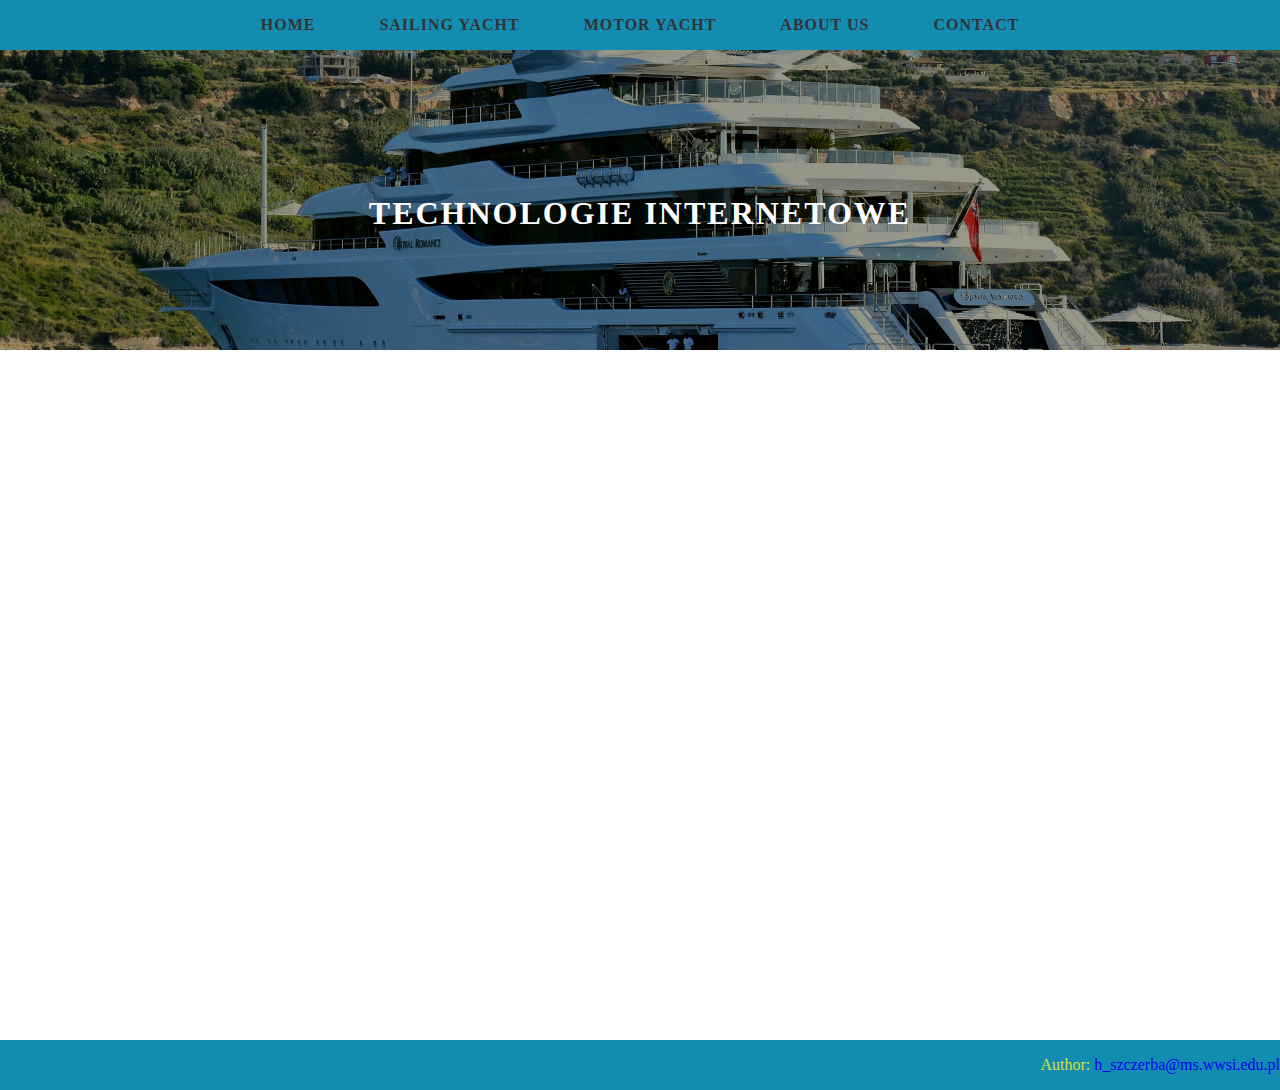
<file: Index.html>
<!DOCTYPE html>
<html lang="pl">

<head>
    <meta charset="UTF-8">
    <meta http-equiv="X-UA-Compatible" content="IE=edge">
    <meta name="viewport" content="width=device-width, initial-scale=1.0">
    <title>Hubert Szczerba 8910 z706</title>
    <link rel="stylesheet" href="./css/main.css">
</head>

<body>
    <nav class="nav">
        <ul>
            <li class="nav-item"><a href="Index.html">Home</a></li>
            <li class="nav-item"><a href="Sailing_Yacht.html">Sailing Yacht</a></li>
            <li class="nav-item"><a href="Motor_Yacht.html">Motor Yacht</a></li>
            <li class="nav-item"><a href="About_Us.html">About Us</a></li>
            <li class="nav-item"><a href="Contact.html">Contact</a></li>
        </ul>
    </nav>

    <header>
        <div class="header-img">
            <div class="header-txt">
                <h1>Technologie internetowe</h1>
            </div>
            <div class="header-bg"></div>
        </div>
    </header>

    <iframe 
    src="https://www.youtube.com/embed/tyVXiSEpMVI?ab_channel=YachtAddiction">
    </iframe>

    <footer>
        <p> Author:
            <span> <a href="mailto:h_szczerba@ms.wwsi.edu.pl" target="_blank">h_szczerba@ms.wwsi.edu.pl</a></span>
        </p>
    </footer>

<!-- DODAJE JS -->
<script src="js\js.js"></script>
</body>
</html>
</file>
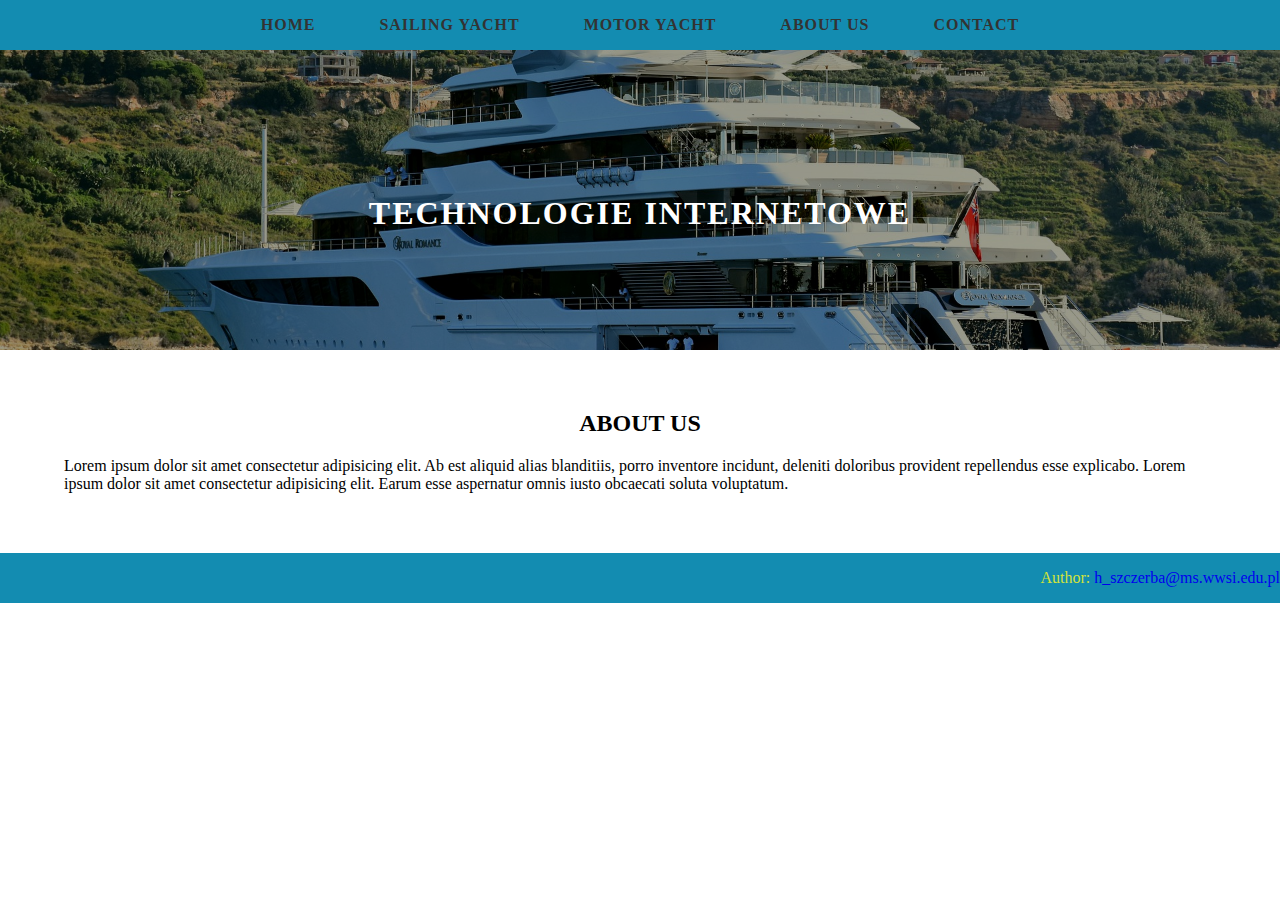
<file: About_Us.html>
<!DOCTYPE html>
<html lang="pl">



<head>
    <meta charset="UTF-8">
    <meta http-equiv="X-UA-Compatible" content="IE=edge">
    <meta name="viewport" content="width=device-width, initial-scale=1.0">
    <title>Hubert Szczerba 8910 z706</title>
    <link rel="stylesheet" href="./css/main.css">
</head>



<body>
    <nav class="nav">
        <ul>
            <li class="nav-item"><a href="Index.html">Home</a></li>
            <li class="nav-item"><a href="Sailing_Yacht.html">Sailing Yacht</a></li>
            <li class="nav-item"><a href="Motor_Yacht.html">Motor Yacht</a></li>
            <li class="nav-item"><a href="About_Us.html">About Us</a></li>
            <li class="nav-item"><a href="Contact.html">Contact</a></li>
        </ul>
    </nav>


    <header>
        <div class="header-img">
            <div class="header-txt">
                <h1>Technologie internetowe</h1>
            </div>
            <div class="header-bg"></div>
        </div>
    </header>



    <main>
        <section class="about-us">
            <h2 class="section-title">about us</h2>
            <p class="about-us-info">Lorem ipsum dolor sit amet consectetur adipisicing elit. Ab est aliquid alias
                blanditiis, porro inventore incidunt, deleniti doloribus provident repellendus esse explicabo.
            Lorem ipsum dolor sit amet consectetur adipisicing elit. Earum esse aspernatur omnis iusto obcaecati soluta voluptatum.</p>
        </section>
    </main>



    <footer>
        <p> Author:
            <span> <a href="mailto:h_szczerba@ms.wwsi.edu.pl" target="_blank">h_szczerba@ms.wwsi.edu.pl</a></span>
        </p>
    </footer>

<!-- DODAJE JS -->
<script src="js\js.js"></script>
</body>
</html>
</file>
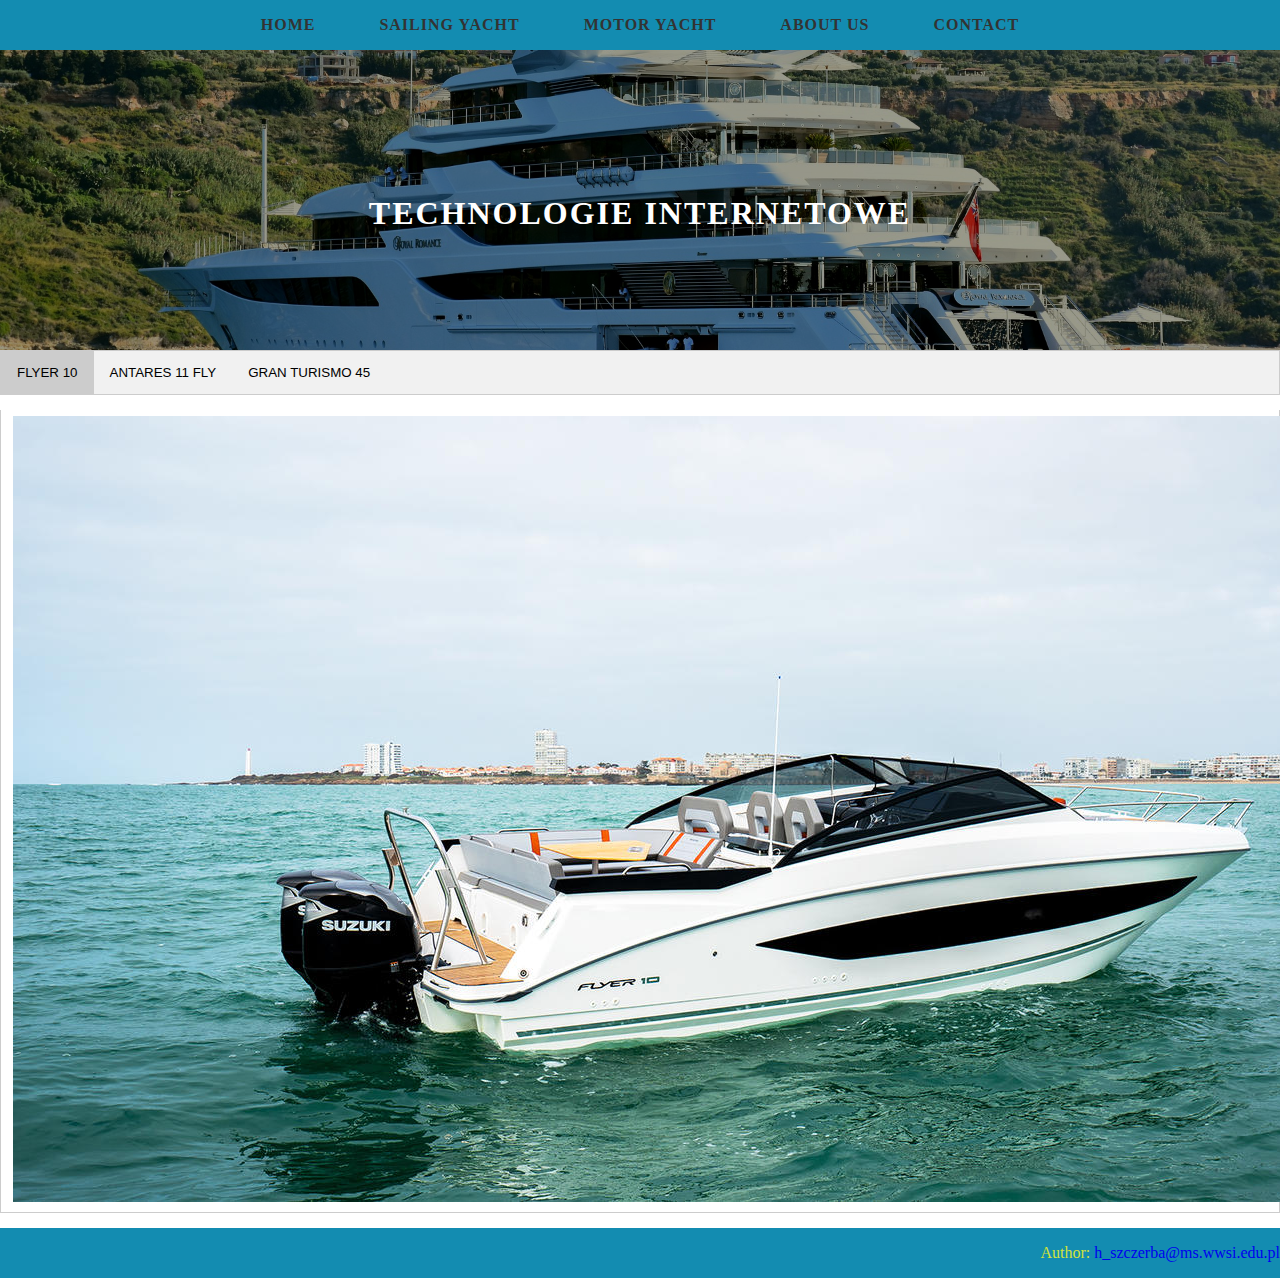
<file: Motor_Yacht.html>
<!DOCTYPE html>
<html lang="pl">



<head>
    <meta charset="UTF-8">
    <meta http-equiv="X-UA-Compatible" content="IE=edge">
    <meta name="viewport" content="width=device-width, initial-scale=1.0">
    <title>Hubert Szczerba 8910 z706</title>
    <link rel="stylesheet" href="./css/main.css">
</head>



<body>
    <nav class="nav">
        <ul>
            <li class="nav-item"><a href="Index.html">Home</a></li>
            <li class="nav-item"><a href="Sailing_Yacht.html">Sailing Yacht</a></li>
            <li class="nav-item"><a href="Motor_Yacht.html">Motor Yacht</a></li>
            <li class="nav-item"><a href="About_Us.html">About Us</a></li>
            <li class="nav-item"><a href="Contact.html">Contact</a></li>
        </ul>
    </nav>



    <header>
        <div class="header-img">
            <div class="header-txt">
                <h1>Technologie internetowe</h1>
            </div>
            <div class="header-bg"></div>
        </div>
    </header>








<!-- Tab links -->
<div class="tab">
    <button class="tablinks" onclick="openCity(event, 'FLYER 10')" id="defaultOpen">FLYER 10</button>
    <button class="tablinks" onclick="openCity(event, 'ANTARES 11 FLY')">ANTARES 11 FLY</button>
    <button class="tablinks" onclick="openCity(event, 'GRAN TURISMO 45')">GRAN TURISMO 45</button>
  </div>
  
  <!-- Tab content -->
  <div id="FLYER 10" class="tabcontent">
    <img src="img\10.jpg" alt="Zdjęcie 53">
  </div>
  
  <div id="ANTARES 11 FLY" class="tabcontent">
    <img src="img\11.jpg" alt="Zdjęcie 36">
  </div>
  
  <div id="GRAN TURISMO 45" class="tabcontent">
    <img src="img\45.jpg" alt="Zdjęcie 36">
  </div>




















<footer>
    <p> Author:
        <span> <a href="mailto:h_szczerba@ms.wwsi.edu.pl" target="_blank">h_szczerba@ms.wwsi.edu.pl</a></span>
    </p>
</footer>

<!-- DODAJE JS -->
<script src="js\js.js"></script>
</body>
</html>
</file>
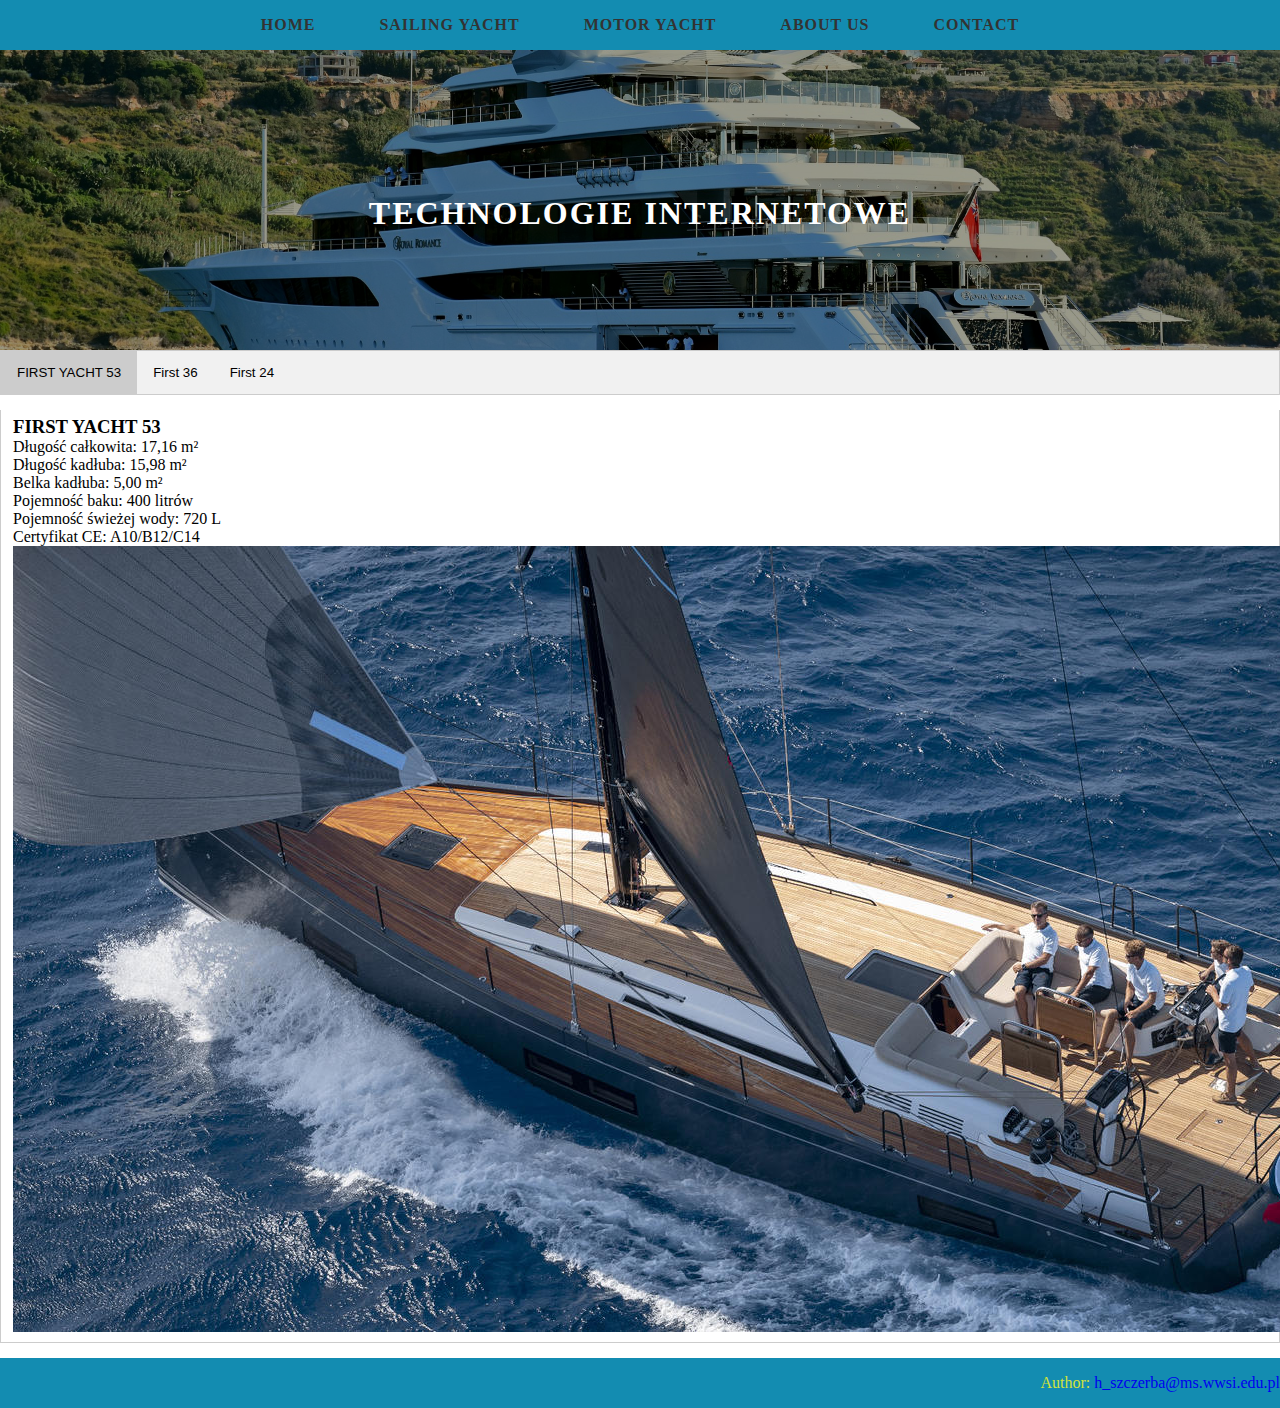
<file: Sailing_Yacht.html>
<!DOCTYPE html>
<html lang="pl">



<head>
    <meta charset="UTF-8">
    <meta http-equiv="X-UA-Compatible" content="IE=edge">
    <meta name="viewport" content="width=device-width, initial-scale=1.0">
    <title>Hubert Szczerba 8910 z706</title>
    <link rel="stylesheet" href="./css/main.css">
</head>



<body>
    <nav class="nav">
        <ul>
            <li class="nav-item"><a href="Index.html">Home</a></li>
            <li class="nav-item"><a href="Sailing_Yacht.html">Sailing Yacht</a></li>
            <li class="nav-item"><a href="Motor_Yacht.html">Motor Yacht</a></li>
            <li class="nav-item"><a href="About_Us.html">About Us</a></li>
            <li class="nav-item"><a href="Contact.html">Contact</a></li>
        </ul>
    </nav>



    <header>
        <div class="header-img">
            <div class="header-txt">
                <h1>Technologie internetowe</h1>
            </div>
            <div class="header-bg"></div>
        </div>
    </header>








<!-- Tab links -->
<div class="tab">
    <button class="tablinks" onclick="openCity(event, 'First53')" id="defaultOpen">FIRST YACHT 53</button>
    <button class="tablinks" onclick="openCity(event, 'First36')">First 36</button>
    <button class="tablinks" onclick="openCity(event, 'First24')">First 24</button>
  </div>
  
  <!-- Tab content -->
  <div id="First53" class="tabcontent">
    <h3>FIRST YACHT 53</h3>
    <p>Długość całkowita: 17,16 m²</p>
    <p>Długość kadłuba: 15,98 m²</p>
    <p>Belka kadłuba: 5,00 m²</p>
    <p>Pojemność baku: 400 litrów</p>
    <p>Pojemność świeżej wody: 720 L</p>
    <p>Certyfikat CE: A10/B12/C14</p>
    <img src="img\53.jpg" alt="Zdjęcie 53">
  </div>
  
  <div id="First36" class="tabcontent">
    <h3>First 36</h3>
    <p>Długość kadłuba: 11,00 m²</p>
    <p>Belka kadłuba: 3,80 m²</p>
    <p>Balast 1550 kg</p>
    <img src="img\36.jpg" alt="Zdjęcie 36">
  </div>
  
  <div id="First24" class="tabcontent">
    <h3>First 24</h3>
    <p>Długość kadłuba: 7,29 m²</p>
    <p>Belka kadłuba: 2,50 m²</p>
    <p>Certyfikat CE: C8</p>
    <p>Balast: 320 kg</p>
    <p>Wysięgnik: 12,90 m²</p>
    <img src="img\24.jpg" alt="Zdjęcie 36">
  </div>




















  <footer>
    <p> Author:
        <span> <a href="mailto:h_szczerba@ms.wwsi.edu.pl" target="_blank">h_szczerba@ms.wwsi.edu.pl</a></span>
    </p>
</footer>

<!-- DODAJE JS -->
<script src="js\js.js"></script>
</body>
</html>
</file>
<file: css/main.css>
* {
	box-sizing: border-box;
	margin: 0;
	padding: 0;
}

/* nawigacja */
nav {
	height: 50px;
	line-height: 50px;
	background-color: rgb(19, 140, 177);
	text-align: center;
}

.nav-item {
	display: inline-block;
}

.nav-item a {
	padding: 0 30px;
	color: #333;
	text-decoration: none;
	text-transform: uppercase;
	font-weight: bold;
	font-size: 16px;
	letter-spacing: 1px;
	transition: color 0.3s;
}

.nav-item a:hover {
	color: rgb(209, 226, 59);
}

/* header */
.header-img {
	position: relative;
	height: 300px;
	background-image: url('../img/royal-romance-yacht-g923778a91_1920.jpg');
	background-size: cover;
	background-position: 30%;
}

.header-txt {
	position: absolute;
	top: 50%;
	left: 50%;
	transform: translate(-50%, -10%);
	color: white;
	z-index: 5;
}

.header-txt h1 {
	margin-bottom: 10px;
	text-transform: uppercase;
	letter-spacing: 2px;
}

.header-bg {
	position: absolute;
	height: 100%;
	width: 100%;
	background-color: rgba(0, 0, 0, 0.4);
}

/* main */

.section-title {
	margin-bottom: 20px;
	text-transform: uppercase;
	text-align: center;
}

main {
	margin: 60px 0;
}








/* Style the tab */
.tab {
	overflow: hidden;
	border: 1px solid #ccc;
	background-color: #f1f1f1;
  }
  
  /* Style the buttons that are used to open the tab content */
  .tab button {
	background-color: inherit;
	float: left;
	border: none;
	outline: none;
	cursor: pointer;
	padding: 14px 16px;
	transition: 0.3s;
  }
  
  /* Change background color of buttons on hover */
  .tab button:hover {
	background-color: #ddd;
  }
  
  /* Create an active/current tablink class */
  .tab button.active {
	background-color: #ccc;
  }
  
  /* Style the tab content */
  .tabcontent {
	display: none;
	padding: 6px 12px;
	border: 1px solid #ccc;
	border-top: none;
	margin-top: 15px;
	margin-bottom: 15px;
  }




iframe{
	display: block;
	width: 840px;
	height: 630px;
	margin: 0 auto;
	border: 0;
	margin-top: 30px;
	margin-bottom: 30px;
}

.mail{
	text-align: center;
	font-size: 25px;
	margin-top: 50px;
}

.about-us-info{
	margin-left: 5%;
	margin-right: 5%;
}


/* footer */
footer {
	height: 50px;
	line-height: 50px;
	color: rgb(209, 226, 59);
	background-color: rgb(19, 140, 177);
	text-align: right;
	font-size: 16px;
}

footer a {
	text-decoration: none;
}
</file>
